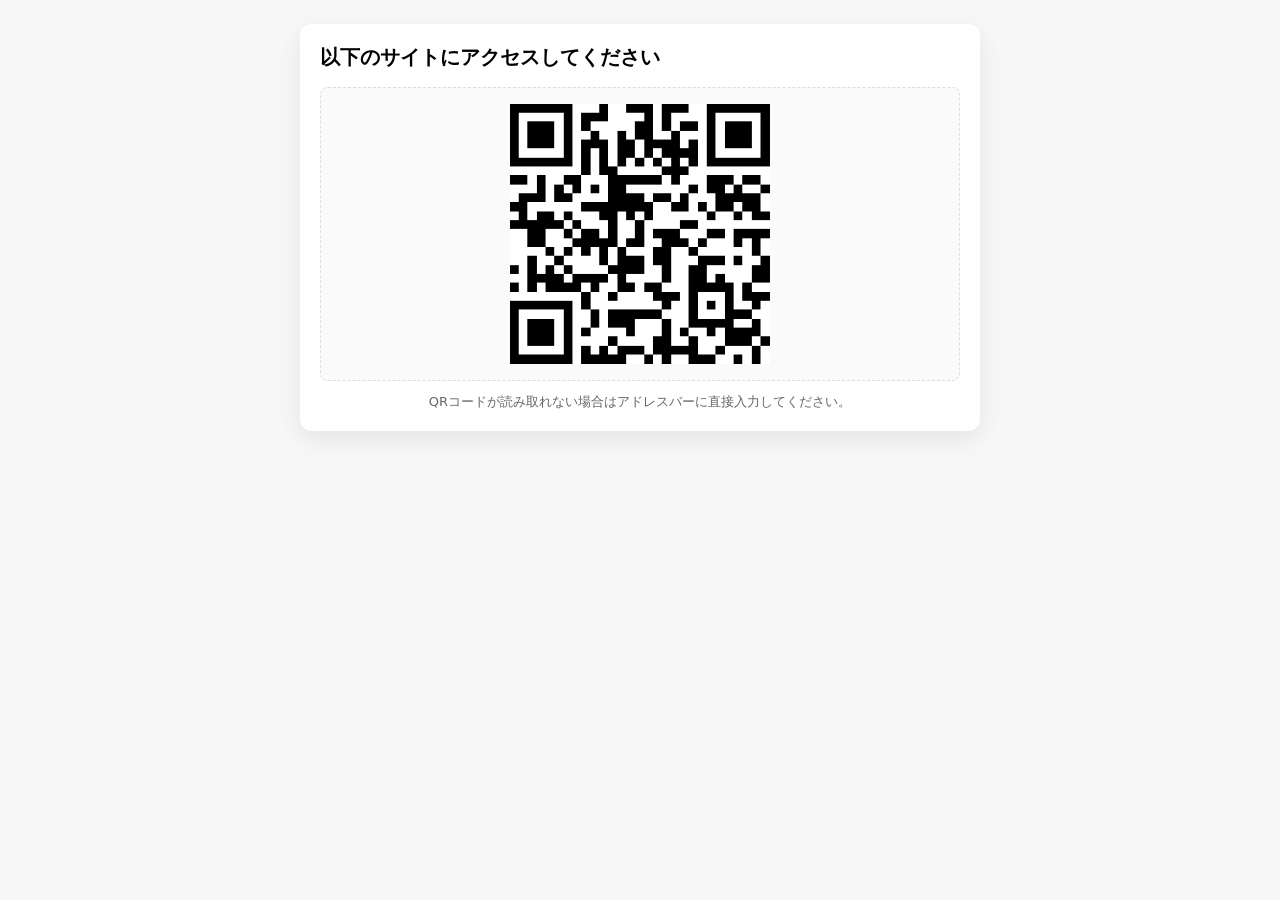
<file: invetory/index.html>
<!DOCTYPE html>
<html lang="ja">
<head>
    <meta charset="UTF-8">
    <meta name="viewport" content="width=device-width, initial-scale=1.0">
    <title>アクセス用QRコード</title>
    <style>
        body { font-family: system-ui, -apple-system, Segoe UI, Roboto, sans-serif; margin: 0; padding: 24px; background: #f7f7f7; }
        .container { max-width: 640px; margin: 0 auto; background: #fff; border-radius: 12px; box-shadow: 0 8px 24px rgba(0,0,0,0.08); padding: 20px; }
        h1 { margin: 0 0 16px; font-size: 20px; }
        .qrcode-wrap { display: grid; place-items: center; padding: 16px; border: 1px dashed #ddd; border-radius: 8px; background: #fafafa; }
        .qrcode-wrap img { width: 260px; height: 260px; object-fit: contain; }
        .hint { margin-top: 12px; color: #666; font-size: 13px; text-align: center; }
    </style>
</head>
<body>
    <div class="container">
        <h1>以下のサイトにアクセスしてください</h1>
        <div class="qrcode-wrap">
            <img src="QR.png" alt="アクセス用QRコード">
        </div>
        <div class="hint">QRコードが読み取れない場合はアドレスバーに直接入力してください。</div>
    </div>
    
</body>
</html>
</file>
